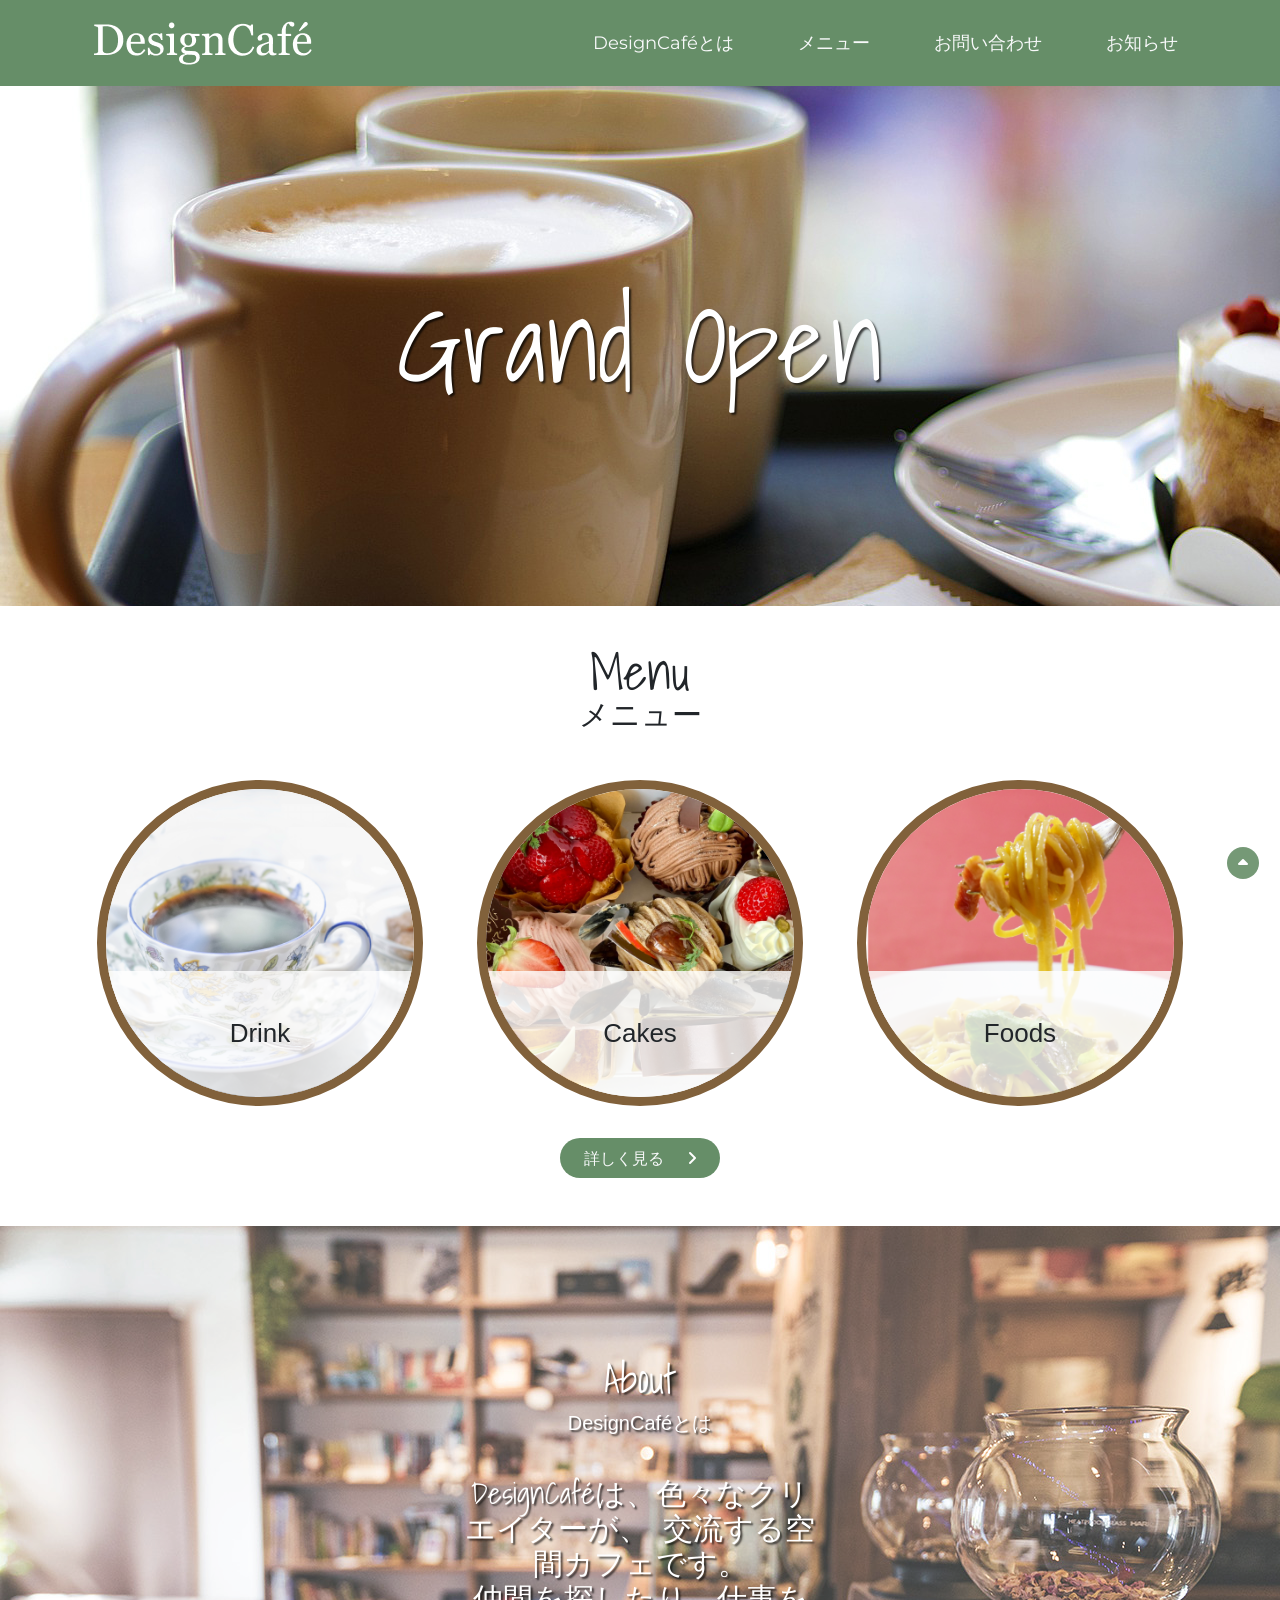
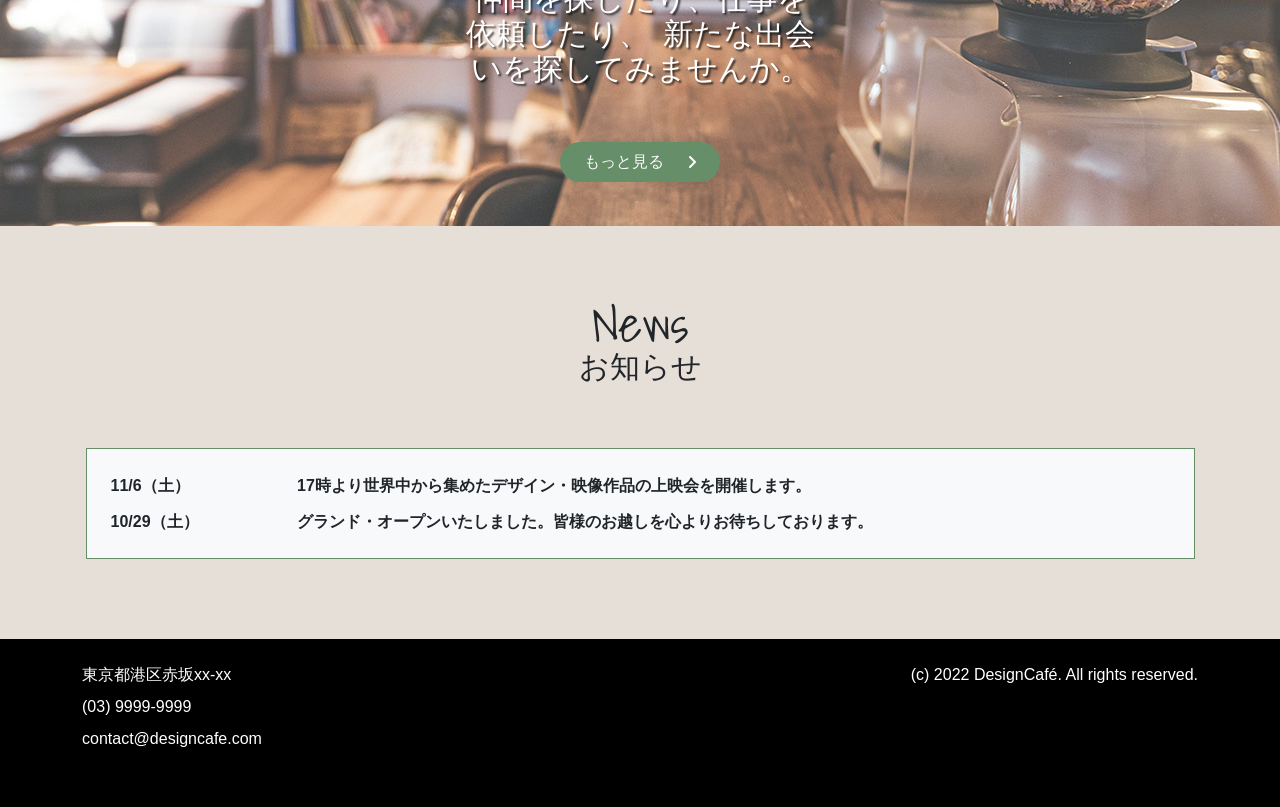
<file: index.html>
<!DOCTYPE html>
<html lang="en">
<head>
    <meta charset="UTF-8">
    <meta name="viewport" content="width=device-width, initial-scale=1.0">
    <link rel="stylesheet" href="https://cdnjs.cloudflare.com/ajax/libs/font-awesome/6.5.2/css/all.min.css" integrity="sha512-SnH5WK+bZxgPHs44uWIX+LLJAJ9/2PkPKZ5QiAj6Ta86w+fsb2TkcmfRyVX3pBnMFcV7oQPJkl9QevSCWr3W6A==" crossorigin="anonymous" referrerpolicy="no-referrer" />
    <link href="https://cdn.jsdelivr.net/npm/bootstrap@5.3.1/dist/css/bootstrap.min.css" rel="stylesheet" integrity="sha384-4bw+/aepP/YC94hEpVNVgiZdgIC5+VKNBQNGCHeKRQN+PtmoHDEXuppvnDJzQIu9" crossorigin="anonymous">
    <link rel="stylesheet" href="/25/style25/style25.css">
    <title>Document</title>
</head>
<body>
    <header> 
        <div class="container">
            <nav class="navbar navbar-expand-lg py-3">
                <div class="container-fluid">
                <a class="navbar-brand" href="#">
                    <img src="img/DesignCafé.png" alt="logo">
                </a>
                <button class="navbar-toggler" type="button" data-bs-toggle="collapse" data-bs-target="#navbarSupportedContent" aria-controls="navbarSupportedContent" aria-expanded="false" aria-label="Toggle navigation">
                    <span class="navbar-toggler-icon"></span>
                </button>
                <div class="collapse navbar-collapse justify-content-end" id="navbarSupportedContent">
                    <ul class="navbar-nav mb-2 mb-lg-0">
                    <li class="nav-item ms-5">
                        <a class="nav-link link-light" aria-current="page" href="#">DesignCaféとは</a>
                    </li>
                    <li class="nav-item ms-5">
                        <a class="nav-link link-light" href="#">メニュー</a>
                    </li>
                    <li class="nav-item ms-5">
                        <a class="nav-link link-light" href="#">お問い合わせ</a>
                    </li>
                    <li class="nav-item ms-5">
                        <a class="nav-link link-light" href="#">お知らせ</a>
                    </li>
                    </ul>
                </div>
                </div>
            </nav>            
        </div>
    </header>
    <section class="top-bg-section d-flex align-items-center">
        <h1 class="text-center w-100">
            Grand Open
        </h1>
    </section>
    <section class="menu py-5">
        <div class="container">
            <div class="row">
                <div class="col">
                    <h3 class="title text-center">
                        Menu
                    </h3>
                    <p class="text-center subtitle mb-5">メニュー</p>
                </div>
            </div>
            <div class="row">
                <div class="col-xs-12 menu-circle mx-auto col-md-4 mb-2">
                    <div class="col rounded-circle overflow-hidden position-relative div-items-color">
                        <img class="w-100" src="img/drinks 1.png" alt="drink">
                        <div class="position-absolute bottom-0 text-center p-5 w-100 div-text-absolut">
                            <span>Drink</span>
                        </div>
                    </div>
                </div>
                <div class="col-xs-12 menu-circle mx-auto col-md-4 mb-2">
                    <div class="col rounded-circle overflow-hidden position-relative div-items-color">
                        <img class="w-100" src="img/drinks 2.png" alt="cakes">
                        <div class="position-absolute bottom-0 text-center p-5 w-100 div-text-absolut">
                            <span>Cakes</span>
                        </div>
                    </div>
                </div>
                <div class="col-xs-12 menu-circle mx-auto col-md-4 mb-2">
                    <div class="col rounded-circle overflow-hidden position-relative div-items-color">
                        <img class="w-100" src="img/drinks 1 (1).png" alt="foods">
                        <div class="position-absolute bottom-0 text-center p-5 w-100 div-text-absolut">
                            <span>Foods</span>
                        </div>
                    </div>
                </div>
            </div>
            <div class="row justify-content-center">
                <button class="text-center bg-button link-light border-0 mt-4 rounded-pill d-flex align-items-center justify-content-around">
                    詳しく見る
                    <i class="fa-solid fa-angle-right"></i>
                </button>
            </div>
        </div>
    </section>
    <section class="about">
        <div class="container">
            <div class="row">
                <div class="col-sm-12 col-md-4 mx-auto about-block">
                    <h4 class="about-title text-center mb-0">
                        About
                    </h4>
                    <h5 class="text-center about-subtitle mb-4">
                        DesignCaféとは
                    </h5>
                    <p class="about-subtitle subtitle pt-3 text-center mb-2">
                        DesignCaféは、色々なクリエイターが、
                        交流する空間カフェです。<br>
                        仲間を探したり、仕事を依頼したり、
                        新たな出会いを探してみませんか。
                    </p>
                    <div class="row justify-content-center">
                        <button class="text-center bg-button link-light border-0 mt-5 rounded-pill d-flex align-items-center justify-content-around">
                            もっと見る
                            <i class="fa-solid fa-angle-right"></i>
                        </button>
                    </div>
                </div>
            </div>
        </div>
    </section>
    <section class="news">
        <div class="container">
            <div class="row pb-5">
                <div class="col">
                    <h3 class="title text-center">
                        News
                    </h3>
                    <p class="text-center subtitle">お知らせ</p>
                </div>
            </div>
            <div class="row news-block bg-light mx-auto p-4">
                <div class="col-md-2 col-sm-12 p-0">
                    11/6（土）
                </div>
                <div class="col-md-9 col-sm-12 p-0">
                    17時より世界中から集めたデザイン・映像作品の上映会を開催します。
                </div>
                <div class="col-md-2  col-sm-12 p-0"> 
                    10/29（土）
                </div>
                <div class="col-md-9 col-sm-12 p-0">
                    グランド・オープンいたしました。皆様のお越しを心よりお待ちしております。
                </div>
            </div>
        </div>
    </section>
    <footer class="pt-4 pb-5 bg-black">
        <div class="container">
            <div class="row footer-row">
                <div class="col-xs-12 col-md-6">
                    <a class="d-block mb-2 fs-6 footer-link text-decoration-none" href="#">東京都港区赤坂xx-xx</a>
                    <a class="d-block mb-2 fs-6 footer-link text-decoration-none" href="tel:+0399999999">(03) 9999-9999</a>
                    <a class="d-block mb-2 fs-6 footer-link text-decoration-none" href="mailto:contact@designcafe.com">contact@designcafe.com</a>
                </div>
                <div class="col-xs-12 col-md-6 div-text-end">
                    <span class="mb-2 fs-6">(c) 2022 DesignCafé. All rights reserved.</span>
                </div>
            </div>
        </div>
    </footer>
    <button class="position-fixed button-to-top rounded-circle">
        <i class="fa-solid fa-caret-up"></i>
    </button>
    <script src="https://cdn.jsdelivr.net/npm/bootstrap@5.3.1/dist/js/bootstrap.bundle.min.js" integrity="sha384-HwwvtgBNo3bZJJLYd8oVXjrBZt8cqVSpeBNS5n7C8IVInixGAoxmnlMuBnhbgrkm" crossorigin="anonymous"></script>
  </body>
</html>
</file>
<file: 25/style25/style25.css>
@import url('https://fonts.googleapis.com/css2?family=Montserrat:ital,wght@0,100..900;1,100..900&family=Shadows+Into+Light&family=Shadows+Into+Light+Two&display=swap');
@import url('https://fonts.googleapis.com/css2?family=Shadows+Into+Light&family=Shadows+Into+Light+Two&display=swap');

body {
    font-family: "Shadows Into Light", cursive;
    font-weight: 400;
    font-style: normal;
}

.top-bg-section{
    background-image: url(/img/coffee\ 1.png);
    background-position: left;
    overflow: hidden;
    height: 520px;
    background-repeat: no-repeat;
    background-size: cover;
}
.top-bg-section h1{
    color: #FFF;
    text-shadow: 2px 2px 2px rgba(0, 0, 0, 0.70);
    font-family: Shadows Into Light;
    font-size: 6.875rem;
    font-style: normal;
    font-weight: 400;
    line-height: normal; 
}

header {
    background-color: #668E68;
    font-family: "Montserrat", sans-serif;
}

.nav-link {
    font-size: 18px;
    line-height: 28.84px;
}

.nav-link:hover {
    color: #c9c9c9;
}

.div-items-color {
    border: 9px solid #81613B;
}

.div-text-absolut {
    background-color: #FFFFFFCC;
}

.div-text-absolut span {
    font-family: sans-serif;
    font-size: 26px;
    font-weight: 500;
    line-height: 29.54px;
}

.bg-button {
    background-color: #668E68;
    width: 160px;
    height: 40px;
    position: relative;
}

.about {
    font-family: sans-serif;
    background-image: url(/img/cafe\ 1.png);
    background-position: left;
    overflow: hidden;
    height: 600px;
    background-repeat: no-repeat;
    background-size: cover;
    padding: 120px 0;
    background-position: center;
}

.about-block {
    max-width: 387px;
}

.about-title {
    color: #FFF;
    text-shadow: 2px 2px 2px rgba(0, 0, 0, 0.70);
    font-family: Shadows Into Light;
    font-size: 40px;
    font-style: normal;
    font-weight: 400;
    line-height: normal; 
}

.about-subtitle {
    text-shadow: 2px 2px 2px #000000B2;
    font-family: sans-serif;
    font-size: 20px;
    font-weight: 500;
    line-height: 26px;
    color: #FFFFFF;
}

.news {
    background-color: #81613B33;
    padding: 80px 0;
}

.title , .subtitle {
    font-family: Shadows Into Light;
    font-size: 50px;
    font-weight: 400;
    line-height: 35px;
}

.subtitle {
    font-size: 30px;
}

.news-block {
    border: 1px solid #668E68;
    gap: 10px;
    max-width: 1109px;
    font-family: sans-serif;
    font-weight: 600;
    line-height: 25.63px;
}

footer , .footer-link{
    font-family: sans-serif;
    color: #FFF;
}

.button-to-top {
    width: 32px;
    height: 32px;
    background-color: #668E68;
    bottom: 21px;
    right: 21px;
    border: none;
    opacity: 0.9;
}

.fa-solid {
    color: #FFF;
}

.navbar-toggler{
    border: none;
}

.navbar-toggler-icon {
    filter: invert(1);
}

.menu-circle {
    max-width: 350px;
}

.div-text-end {
    text-align: right;
}

@media (max-width:640px) {
    .menu-circle {
        max-width: 300px;
    }
    .footer-row div {
        text-align: center;
    }
    .div-text-end {
        margin-top: 40px;
    }
}
</file>
